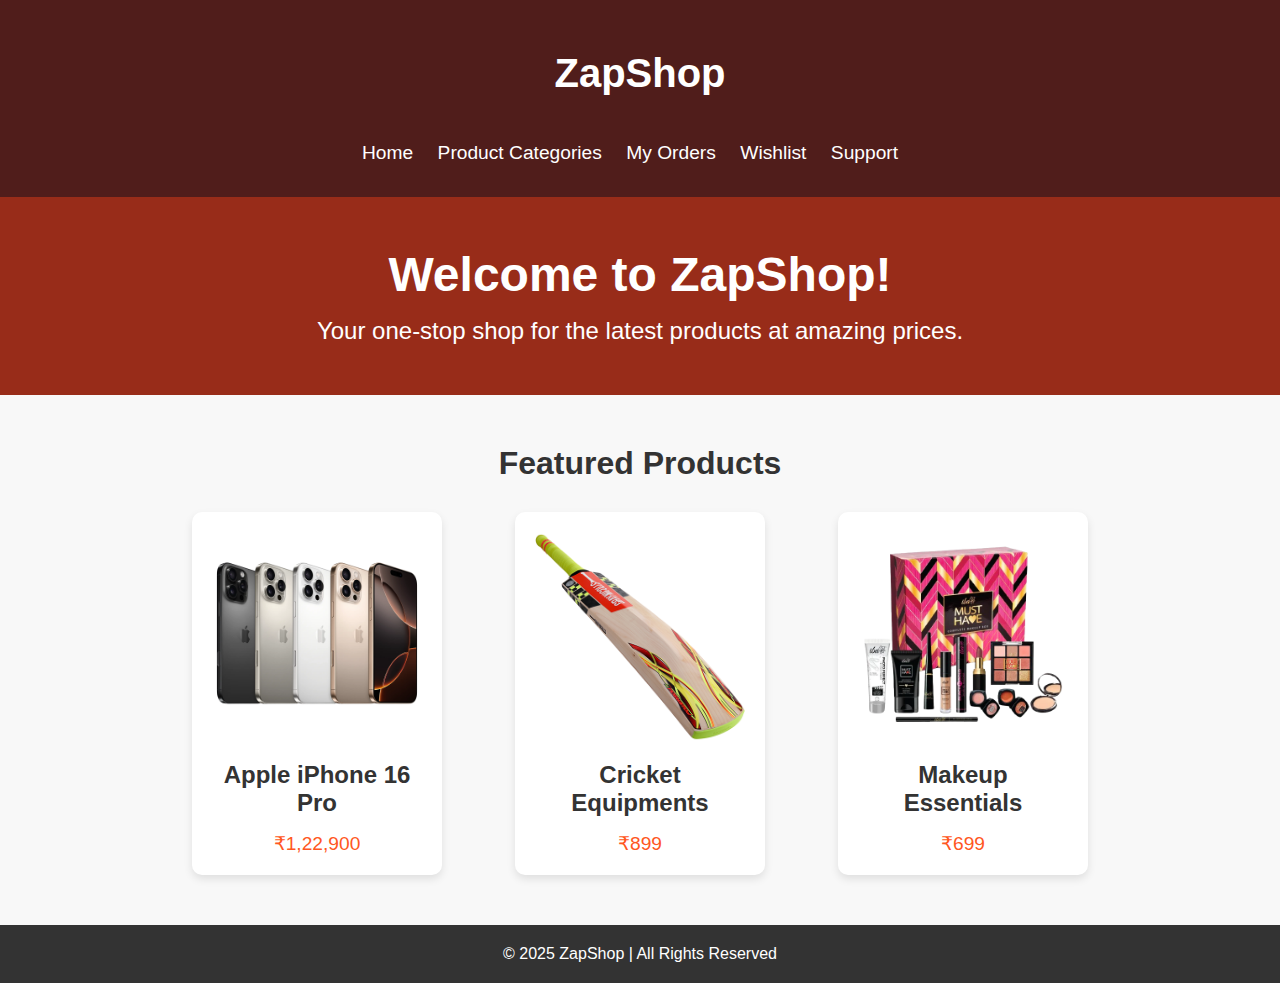
<file: index.html>
<!DOCTYPE html>
<html lang="en">
<head>
    <meta charset="UTF-8">
    <meta name="viewport" content="width=device-width, initial-scale=1.0">
    <title>eCommerce Website</title>
    <link rel="stylesheet" href="styles.css">
</head>
<body>
    <header>
        <div class="logo">
            <br><br><h1 style="font-family: 'Segoe UI', Tahoma, Geneva, Verdana, sans-serif">ZapShop</h1><br><br>
        </div>
        <nav>
            <ul>
                <li><a href="index.html">Home</a></li>
                <li><a href="product_cataegories.html">Product Categories</a></li>
                <li><a href="my_orders.html">My Orders</a></li>
                <li><a href="wishlist.html">Wishlist</a></li>
                <li><a href="support.html">Support</a></li>
            </ul><br>
        </nav>
    </header>

    <main>
        <section class="banner">
            <h2>Welcome to ZapShop!</h2>
            <p>Your one-stop shop for the latest products at amazing prices.</p>
        </section>

        <section class="featured-products">
            <h3>Featured Products</h3>
            <div class="product-list">
                <div class="product-card">
                    <img src="121031-iphone-16-pro.png" alt="iPhone" height="200px"width="200px">
                    <h4>Apple iPhone 16 Pro</h4>
                    <p>₹1,22,900</p>
                </div>
                <div class="product-card">
                    <img src="pngimg.com - cricket_PNG27.png" alt="Bat" height="50px" width="50px">
                    <h4>Cricket Equipments</h4>
                    <p>₹899</p>
                </div>
                <div class="product-card">
                    <img src="Must_Have_Complete_Makeup_Set-Dusky-removebg-preview.webp" alt="Makeup" height="200px"width="200px">
                    <h4>Makeup Essentials</h4>
                    <p>₹699</p>
                </div>
            </div>
        </section>
    </main>

    <footer>
        <p>&copy; 2025 ZapShop | All Rights Reserved</p>
    </footer>
</body>
</html>
</file>
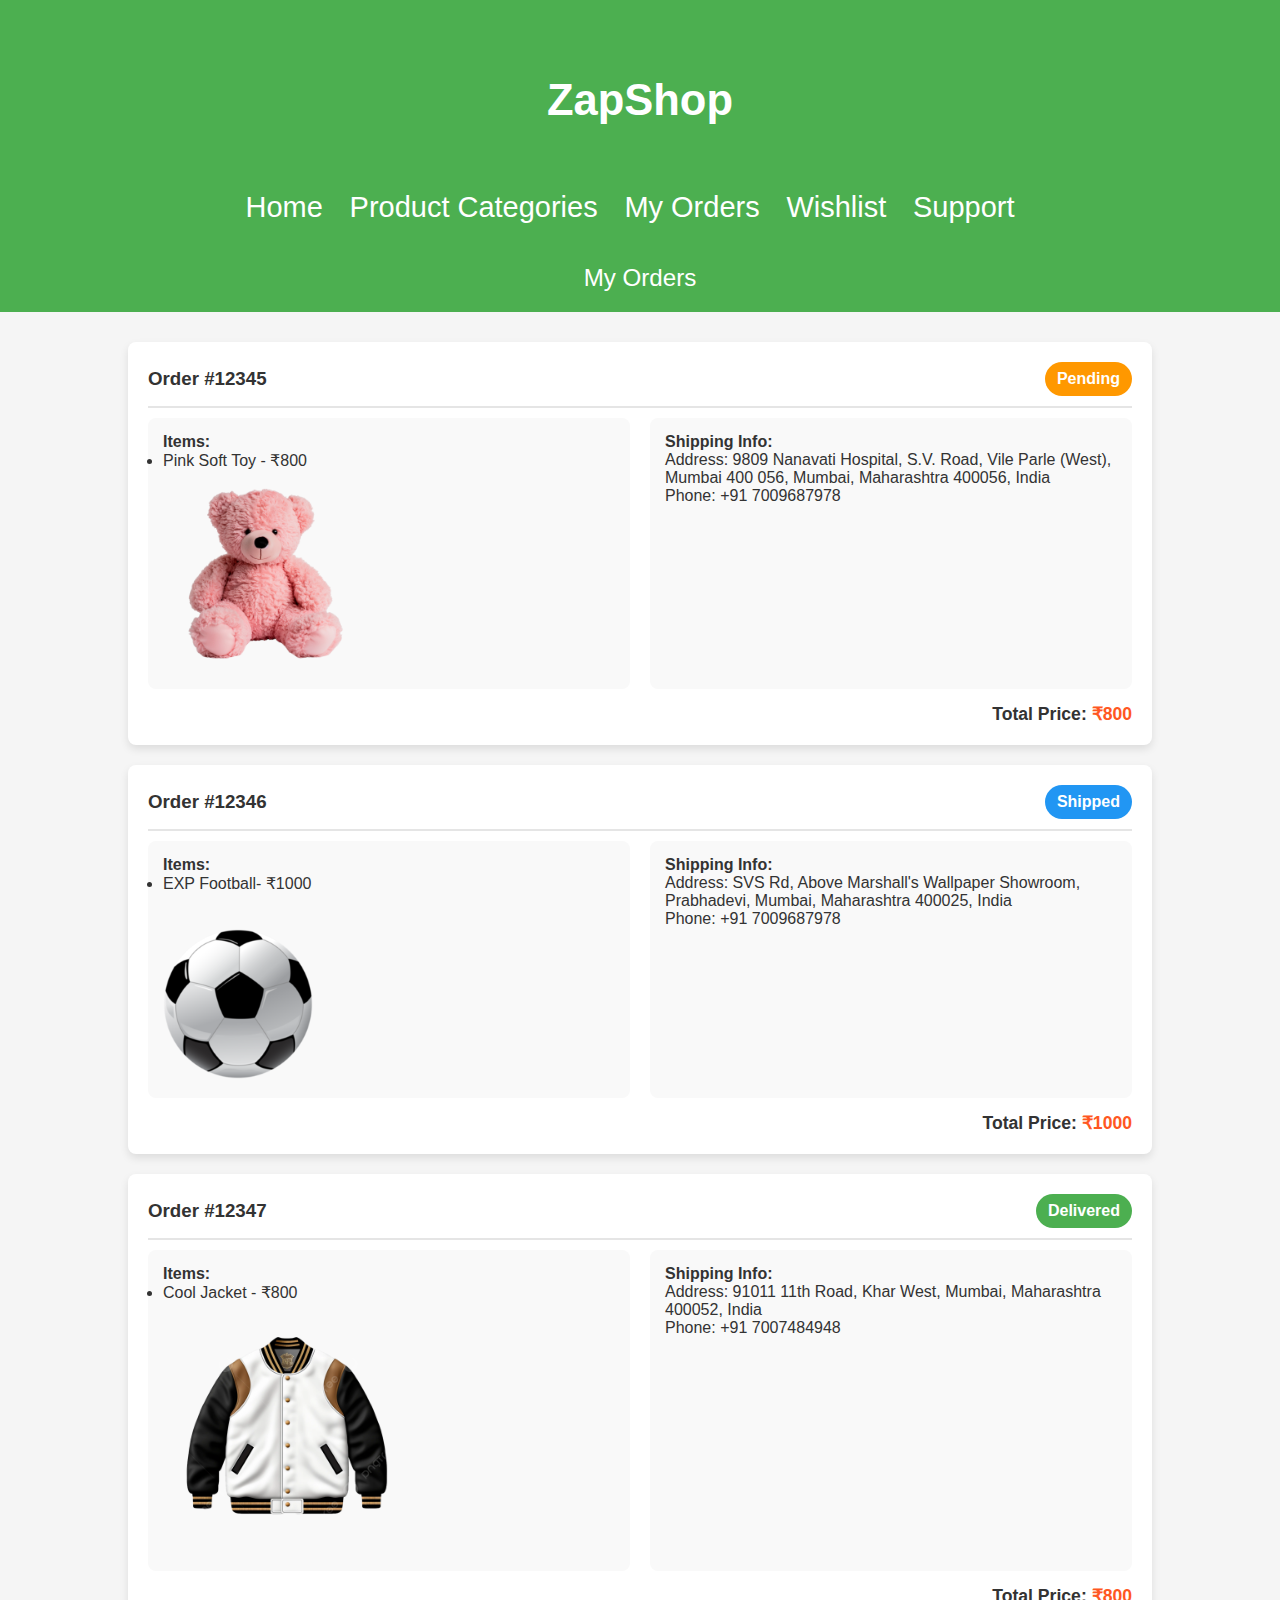
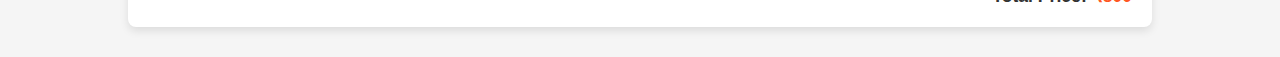
<file: my_orders.html>
<!DOCTYPE html>
<html lang="en">
<head>
    <meta charset="UTF-8">
    <meta name="viewport" content="width=device-width, initial-scale=1.0">
    <title>My Orders - eCommerce</title>
    <link rel="stylesheet" href="styles.css">
    <style>
        body {
            font-family: Arial, sans-serif;
            background-color: #f5f5f5;
            color: #333;
            margin: 0;
            padding: 0;
        }

        header {
            background-color: #4CAF50;
            color: white;
            padding: 20px 0;
            text-align: center;
            font-size: 151%;
        }

        .container {
            width: 80%;
            margin: 30px auto;
        }

        .order {
            background-color: #fff;
            border-radius: 8px;
            box-shadow: 0 4px 8px rgba(0, 0, 0, 0.1);
            margin-bottom: 20px;
            padding: 20px;
        }

        .order-header {
            display: flex;
            justify-content: space-between;
            align-items: center;
            border-bottom: 2px solid #e5e5e5;
            padding-bottom: 10px;
            margin-bottom: 10px;
        }

        .order-header h3 {
            margin: 0;
        }

        .order-status {
            padding: 8px 12px;
            border-radius: 20px;
            font-weight: bold;
            color: white;
        }

        .order-status.pending {
            background-color: #FF9800;
        }

        .order-status.shipped {
            background-color: #2196F3;
        }

        .order-status.delivered {
            background-color: #4CAF50;
        }

        .order-details {
            display: grid;
            grid-template-columns: 1fr 1fr;
            gap: 20px;
        }

        .order-details div {
            background-color: #f9f9f9;
            padding: 15px;
            border-radius: 8px;
        }

        .order-footer {
            text-align: right;
            font-size: 1.1em;
            font-weight: bold;
            margin-top: 15px;
        }

        .order-footer .total-price {
            color: #FF5722;
        }
    </style>
</head>
<body>
    <header>
        <div class="logo">
            <br><br><h1 style="font-family: 'Segoe UI', Tahoma, Geneva, Verdana, sans-serif;font-size:180%;">ZapShop</h1><br><br>
        </div>
        <nav>
            <ul>
                <li><a href="index.html">Home</a></li>
                <li><a href="product_cataegories.html">Product Categories</a></li>
                <li><a href="my_orders.html">My Orders</a></li>
                <li><a href="wishlist.html">Wishlist</a></li>
                <li><a href="support.html">Support</a></li>
            </ul>
        </nav>
    </header>

<header>
    My Orders
</header>

<div class="container">
    <div class="order">
        <div class="order-header">
            <h3>Order #12345</h3>
            <span class="order-status pending">Pending</span>
        </div>
        <div class="order-details">
            <div>
                <h4>Items:</h4>
                <ul>
                    <li>Pink Soft Toy - ₹800</li>
                    
                </ul>
                <image src="a-pink-teddy-bear-sitting-upright-isolated-on-a-transparent-background-free-png.webp" height="200px"width="200px"></image>
            </div>
            <div>
                <h4>Shipping Info:</h4>
                <p>Address: 9809 Nanavati Hospital, S.V. Road, Vile Parle (West), Mumbai 400 056, Mumbai, Maharashtra 400056, India </p>
                <p>Phone: +91 7009687978</p>
            </div>
        </div>
        <div class="order-footer">
            Total Price: <span class="total-price">₹800</span>
        </div>
    </div>

    <div class="order">
        <div class="order-header">
            <h3>Order #12346</h3>
            <span class="order-status shipped">Shipped</span>
        </div>
        <div class="order-details">
            <div>
                <h4>Items:</h4>
                <ul>
                    <li>EXP Football- ₹1000</li>
                    
                </ul><br><br>
                <img src="football-soccer-transparent-free-png.webp" height="150"width="150px"></image>
            </div>
            <div>
                <h4>Shipping Info:</h4>
                <p>Address: SVS Rd, Above Marshall's Wallpaper Showroom, Prabhadevi, Mumbai, Maharashtra 400025, India</p>
                <p>Phone: +91 7009687978</p>
            </div>
        </div>
        <div class="order-footer">
            Total Price: <span class="total-price">₹1000</span>
        </div>
    </div>

    <div class="order">
        <div class="order-header">
            <h3>Order #12347</h3>
            <span class="order-status delivered">Delivered</span>
        </div>
        <div class="order-details">
            <div>
                <h4>Items:</h4>
                <ul>
                    <li>Cool Jacket - ₹800</li>
                </ul>
                <img src="pngtree-classic-varsity-jacket-mockup-retro-cool-in-art-png-image_13525070.png" height="250"width="250px"></image>
            </div>
            <div>
                <h4>Shipping Info:</h4>
                <p>Address: 91011 11th Road, Khar West, Mumbai, Maharashtra 400052, India</p>
                <p>Phone: +91 7007484948</p>
            </div>
        </div>
        <div class="order-footer">
            Total Price: <span class="total-price">₹800</span>
        </div>
    </div>
</div>

</body>
</html>
</file>
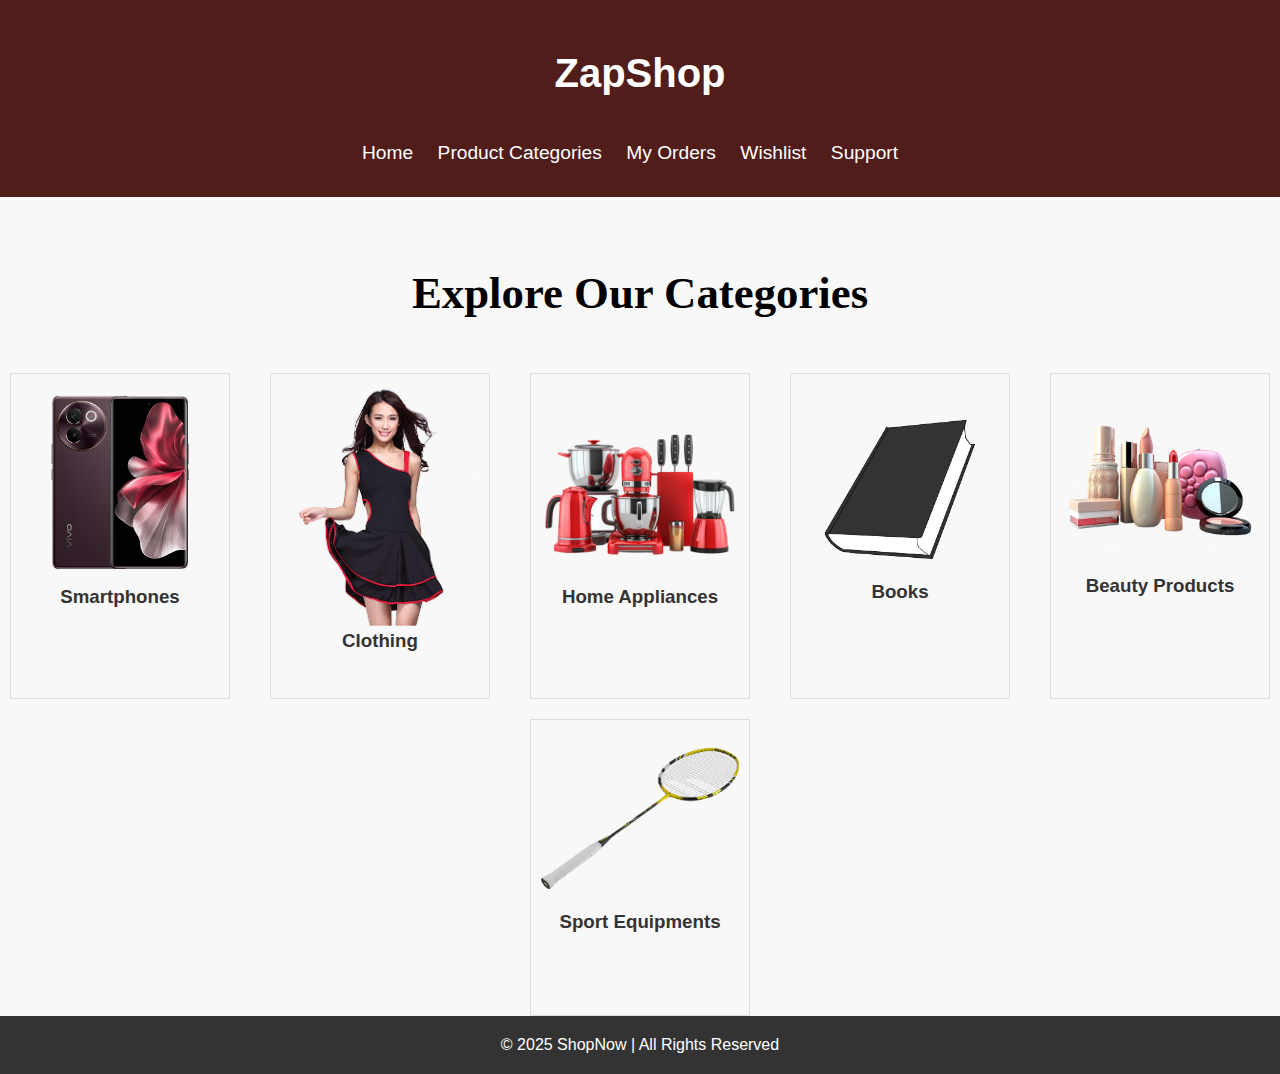
<file: product_cataegories.html>
<!DOCTYPE html>
<html lang="en">
<head>
    <meta charset="UTF-8">
    <meta name="viewport" content="width=device-width, initial-scale=1.0">
    <title>Product Categories - ShopNow</title>
    <link rel="stylesheet" href="styles.css">
</head>
<body>
    <header>
        <div class="logo">
            <br><br><h1 style="font-family: 'Segoe UI', Tahoma, Geneva, Verdana, sans-serif;">ZapShop</h1><br><br>
        </div>
        <nav>
            <ul>
                <li><a href="index.html">Home</a></li>
                <li><a href="product_cataegories.html">Product Categories</a></li>
                <li><a href="my_orders.html">My Orders</a></li>
                <li><a href="wishlist.html">Wishlist</a></li>
                <li><a href="support.html">Support</a></li>
            </ul><br>
        </nav>
    </header>

    <main>
        <section class="categories"><br>
            <h2 style="font-family:'Times New Roman', Times, serif;font-size:280%;text-align: center;color:black";><br>Explore Our Categories</h2><br><br><br>
            <div class="category-list">
                <div class="category-card">
                    <img src="2790d5c514e887f3b87a593b3c3532db.png" alt="Electronics" width="215px" height="215px"> <br>
                    <h3>Smartphones</h3><br><br>
                </div>
                <div class="category-card">
                    <img src="pngimg.com - dress_PNG109.png" alt="Clothing" width="200px" height="175px"> <br>
                    <h3>Clothing</h3><br><br>
                </div>
                <div class="category-card">
                    <img src="red-kitchen-appliances-on-a-white-background-free-png.webp" alt="Home Appliances" width="250px" height="250px">
                    <h3>Home Appliances</h3><br><br><br>
                </div>
                <div class="category-card">
                    <br><br><img src="Gray_book.png" alt="Books" width="150px" height="175px"><br><br>
                    <h3>Books</h3><br><br>
                </div>
                <div class="category-card">
                    <br><img src="pngtree-makeup-female-cosmetics-png-image_9143399.png" alt="Beauty Products" width="250px" height="250px"> <br><br>
                    <h3>Beauty Products</h3><br><br>
                </div>
                <div class="category-card">
                    <br><img src="Badminton-Racket-Download-Transparent-PNG-Image.png" alt="Sports" width="250px" height="250px"> <br><br>
                    <h3>Sport Equipments</h3><br><br><br><br>
                </div>
            </div>
        </section>
    </main>

    <footer>
        <p>&copy; 2025 ShopNow | All Rights Reserved</p>
    </footer>
</body>
</html>
</file>
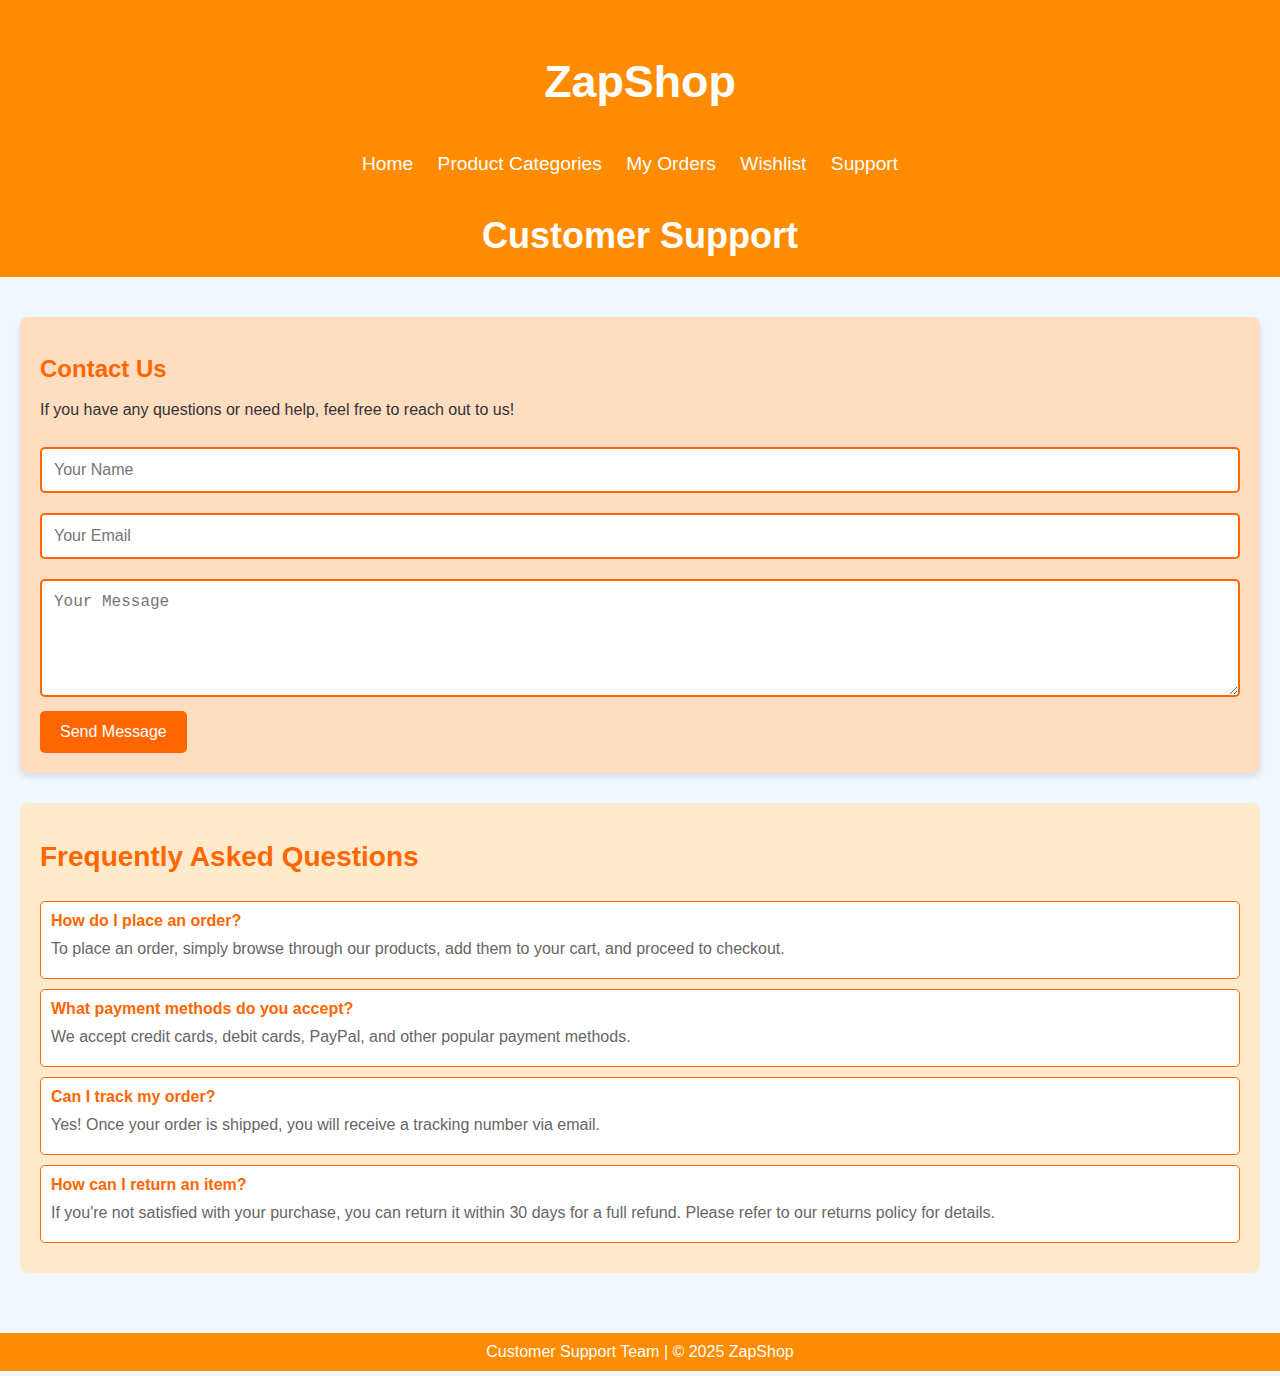
<file: support.html>
<!DOCTYPE html>
<html lang="en">
<head>
    <meta charset="UTF-8">
    <meta name="viewport" content="width=device-width, initial-scale=1.0">
    <meta http-equiv="X-UA-Compatible" content="ie=edge">
    <title>Customer Support</title>
    <link rel="stylesheet" href="styles.css">
    <style>
        body {
            font-family: Arial, sans-serif;
            margin: 0;
            padding: 0;
            background-color: #f0f8ff;
            color: #333;
        }
        header {
            background-color: #ff8c00;
            color: white;
            padding: 20px 0;
            text-align: center;
        }
        h1 {
            font-size: 36px;
            margin: 0;
        }
        .support-container {
            padding: 20px;
        }
        .contact-form {
            background-color: #ffddc1;
            border-radius: 8px;
            padding: 20px;
            margin: 20px 0;
            box-shadow: 0 4px 6px rgba(0, 0, 0, 0.1);
        }
        .contact-form h2 {
            color: #ff6600;
        }
        .contact-form input, .contact-form textarea {
            width: 100%;
            padding: 12px;
            margin: 10px 0;
            border: 2px solid #ff6600;
            border-radius: 5px;
            font-size: 16px;
        }
        .contact-form button {
            background-color: #ff6600;
            color: white;
            padding: 12px 20px;
            border: none;
            border-radius: 5px;
            cursor: pointer;
            font-size: 16px;
        }
        .contact-form button:hover {
            background-color: #e65c00;
        }
        .faq-section {
            background-color: #ffebcc;
            border-radius: 8px;
            padding: 20px;
            margin-top: 30px;
        }
        .faq-section h3 {
            color: #ff6600;
            font-size: 28px;
        }
        .faq-item {
            background-color: #ffffff;
            margin: 10px 0;
            padding: 10px;
            border: 1px solid #ff6600;
            border-radius: 5px;
        }
        .faq-item h4 {
            margin: 0;
            color: #ff6600;
        }
        .faq-item p {
            margin: 10px 0;
            font-size: 16px;
            color: #666;
        }
        footer {
            background-color: #ff8c00;
            color: white;
            text-align: center;
            padding: 10px 0;
            margin-top: 40px;
        }
    </style>
</head>
<body>
    <header>
        <div class="logo">
            <br><br><h1 style="font-family: 'Segoe UI', Tahoma, Geneva, Verdana, sans-serif;font-size:280%;">ZapShop</h1><br><br>
        </div>
        <nav>
            <ul>
                <li><a href="index.html">Home</a></li>
                <li><a href="product_cataegories.html">Product Categories</a></li>
                <li><a href="my_orders.html">My Orders</a></li>
                <li><a href="wishlist.html">Wishlist</a></li>
                <li><a href="support.html">Support</a></li>
            </ul>
        </nav>
    </header>

    <header>
        <h1>Customer Support</h1>
    </header>

    <div class="support-container">
        <section class="contact-form">
            <br><h2>Contact Us</h2>
            <br><p>If you have any questions or need help, feel free to reach out to us!</p><br>
            <form action="#" method="POST">
                <input type="text" name="name" placeholder="Your Name" required>
                <input type="email" name="email" placeholder="Your Email" required>
                <textarea name="message" rows="5" placeholder="Your Message" required></textarea>
                <button type="submit">Send Message</button>
            </form>
        </section>

        <section class="faq-section">
            <br><h3>Frequently Asked Questions</h3><br>
            <div class="faq-item">
                <h4>How do I place an order?</h4>
                <p>To place an order, simply browse through our products, add them to your cart, and proceed to checkout.</p>
            </div>
            <div class="faq-item">
                <h4>What payment methods do you accept?</h4>
                <p>We accept credit cards, debit cards, PayPal, and other popular payment methods.</p>
            </div>
            <div class="faq-item">
                <h4>Can I track my order?</h4>
                <p>Yes! Once your order is shipped, you will receive a tracking number via email.</p>
            </div>
            <div class="faq-item">
                <h4>How can I return an item?</h4>
                <p>If you're not satisfied with your purchase, you can return it within 30 days for a full refund. Please refer to our returns policy for details.</p>
            </div>
        </section>
    </div>

    <footer>
        <p>Customer Support Team | &copy; 2025 ZapShop</p>
    </footer>

</body>
</html>
</file>
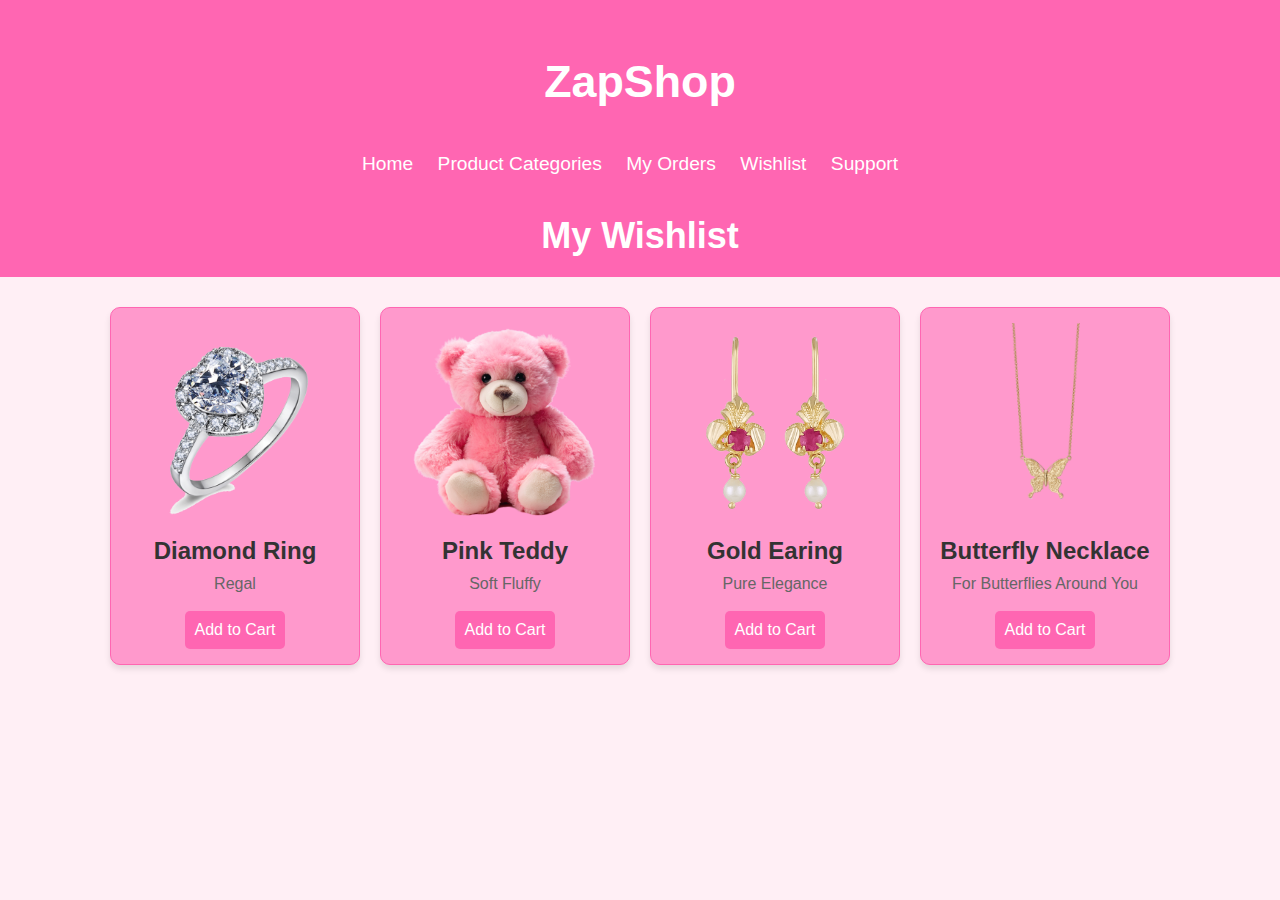
<file: wishlist.html>
<!DOCTYPE html>
<html lang="en">
<head>
    <meta charset="UTF-8">
    <meta name="viewport" content="width=device-width, initial-scale=1.0">
    <meta http-equiv="X-UA-Compatible" content="ie=edge">
    <title>Wishlist</title>
    <link rel="stylesheet" href="styles.css">
    <style>
        body {
            font-family: Arial, sans-serif;
            background-color: #ffeff5;
            margin: 0;
            padding: 0;
            color: #333;
        }
        header {
            background-color: #ff66b2;
            color: white;
            padding: 20px 0;
            text-align: center;
        }
        h1 {
            font-size: 36px;
            margin: 0;
        }
        .wishlist-container {
            display: flex;
            flex-wrap: wrap;
            justify-content: center;
            margin: 20px;
        }
        .wishlist-item {
            background-color: #ff99cc;
            border: 1px solid #ff66b2;
            border-radius: 10px;
            width: 250px;
            margin: 10px;
            padding: 15px;
            box-shadow: 0 4px 6px rgba(0, 0, 0, 0.1);
            text-align: center;
            transition: transform 0.3s ease, box-shadow 0.3s ease;
        }
        .wishlist-item:hover {
            transform: translateY(-5px);
            box-shadow: 0 6px 12px rgba(0, 0, 0, 0.2);
        }
        .wishlist-item img {
            width: 100%;
            height: 200px;
            object-fit: cover;
            border-radius: 10px;
        }
        .wishlist-item h3 {
            font-size: 24px;
            margin: 10px 0;
        }
        .wishlist-item p {
            font-size: 16px;
            color: #666;
        }
        .wishlist-item button {
            background-color: #ff66b2;
            color: white;
            padding: 10px;
            border: none;
            border-radius: 5px;
            cursor: pointer;
            font-size: 16px;
            transition: background-color 0.3s ease;
        }
        .wishlist-item button:hover {
            background-color: #ff3385;
        }
    </style>
</head>
<body>
    <header>
        <div class="logo">
            <br><br><h1 style="font-family: 'Segoe UI', Tahoma, Geneva, Verdana, sans-serif;font-size:280%;">ZapShop</h1><br><br>
        </div>
        <nav>
            <ul>
                <li><a href="index.html">Home</a></li>
                <li><a href="product_cataegories.html">Product Categories</a></li>
                <li><a href="my_orders.html">My Orders</a></li>
                <li><a href="wishlist.html">Wishlist</a></li>
                <li><a href="support.html">Support</a></li>
            </ul>
        </nav>
    </header>

    <header>
        <h1>My Wishlist</h1>
    </header>

    <div class="wishlist-container">
        <div class="wishlist-item">
            <img src="34315-3-heart-ring-photos.png" alt="Ring"height="200px"width="200px">
            <h3>Diamond Ring</h3>
            <p>Regal</p><br>
            <button>Add to Cart</button>
        </div>
        <div class="wishlist-item">
            <img src="pngtree-cute-pink-fur-plush-teddy-bear-soft-stuffed-toy-design-png-image_14604016.png" alt="Teddy"height="200px"width="200px">
            <h3>Pink Teddy</h3>
            <p>Soft Fluffy</p><br>
            <button>Add to Cart</button>
        </div>
        <div class="wishlist-item">
            <img src="BLL4569171PNG_01.png" alt="Earing"height="200px"width="200px">
            <h3>Gold Earing</h3>
            <p>Pure Elegance</p><br>
            <button>Add to Cart</button>
        </div>
        <div class="wishlist-item">
            <img src="ButterflyNecklace-14KGold_sq_4000x.webp" alt="Necklace"height="200px"width="200px">
            <h3>Butterfly Necklace</h3>
            <p>For Butterflies Around You</p><br>
            <button>Add to Cart</button>
        </div>
    </div>

</body>
</html>
</file>
<file: styles.css>
/* Reset default styles */
* {
    margin: 0;
    padding: 0;
    box-sizing: border-box;
}

/* Body and Layout */
body {
    font-family: Arial, sans-serif;
    background-color: #f8f8f8;
    color: #333;
}

/* Header */
header {
    background-color: rgb(80, 29, 27);
    padding: 15px 0;
    color: white;
    text-align: center;
}

header .logo h1 {
    font-size: 2.5em;
    margin-bottom: 10px;
}

header nav ul {
    list-style-type: none;
    padding: 0;
}

header nav ul li {
    display: inline;
    margin-right: 15px;
}

header nav ul li a {
    color: white;
    text-decoration: none;
    font-size: 1.2em;
}

/* Banner Section */
.banner {
    background-color: rgb(152, 44, 25);
    padding: 50px 0;
    text-align: center;
    color: white;
}

.banner h2 {
    font-size: 3em;
    margin-bottom: 15px;
}

.banner p {
    font-size: 1.5em;
}

/* Featured Products Section */
.featured-products {
    padding: 50px 10%;
    text-align: center;
}

.featured-products h3 {
    font-size: 2em;
    margin-bottom: 30px;
}

.product-list {
    display: flex;
    justify-content: space-around;
    flex-wrap: wrap;
    gap: 20px;
}

.product-card {
    background-color: white;
    padding: 20px;
    border-radius: 10px;
    box-shadow: 0 4px 8px rgba(0, 0, 0, 0.1);
    text-align: center;
    width: 250px;
    max-width: 100%;
}

.product-card img {
    width: 100%;
    height: auto;
    border-radius: 8px;
}

.product-card h4 {
    font-size: 1.5em;
    margin: 15px 0;
}

.product-card p {
    font-size: 1.2em;
    color: #ff5722;
}

/* Category Section */
.category-list {
    display: flex;
    justify-content: space-around;
    flex-wrap: wrap;
    gap: 20px;
}

.category-card {
    text-align: center;
    border: 1px solid #ddd;
    padding: 10px;
    width: 220px;
    max-width: 100%;
}

.category-card img {
    max-width: 100%;
    height: auto;
}

/* Footer */
footer {
    background-color: #333;
    color: white;
    text-align: center;
    padding: 20px 0;
}

footer p {
    font-size: 1em;
}

/* Media Queries */

/* For larger devices like laptops and desktops */
@media (min-width: 1024px) {
    .featured-products {
        padding: 50px 15%;
    }

    .product-list {
        display: flex;
        justify-content: space-between;
        gap: 30px;
    }

    .product-card {
        width: 250px;
    }

    header nav ul li {
        display: inline;
        margin-right: 20px;
    }
}

/* For tablets (portrait and landscape) */
@media (max-width: 1024px) {
    .featured-products {
        padding: 50px 5%;
    }

    .product-list {
        display: flex;
        justify-content: space-between;
        gap: 20px;
    }

    .product-card {
        width: 30%;
    }

    header .logo h1 {
        font-size: 2em;
    }

    header nav ul li {
        display: inline;
        margin-right: 20px;
    }
}

/* For mobile devices (portrait) */
@media (max-width: 768px) {
    header .logo h1 {
        font-size: 1.8em;
    }

    header nav ul li {
        display: block;
        margin: 10px 0;
    }

    .banner h2 {
        font-size: 2.5em;
    }

    .banner p {
        font-size: 1.2em;
    }

    .featured-products h3 {
        font-size: 1.8em;
    }

    .product-list {
        display: block;
        gap: 10px;
    }

    .product-card {
        width: 80%;
        margin: 10px auto;
    }

    .category-list {
        display: block;
    }

    .category-card {
        width: 80%;
        margin: 10px auto;
    }
}

/* For very small mobile devices (like older phones) */
@media (max-width: 480px) {
    .banner h2 {
        font-size: 2em;
    }

    .banner p {
        font-size: 1.1em;
    }

    .product-card h4 {
        font-size: 1.2em;
    }

    .product-card p {
        font-size: 1em;
    }

    .product-list {
        display: block;
    }

    .product-card {
        width: 90%;
        margin: 10px auto;
    }

    .category-card {
        width: 90%;
        margin: 10px auto;
    }
}
</file>
